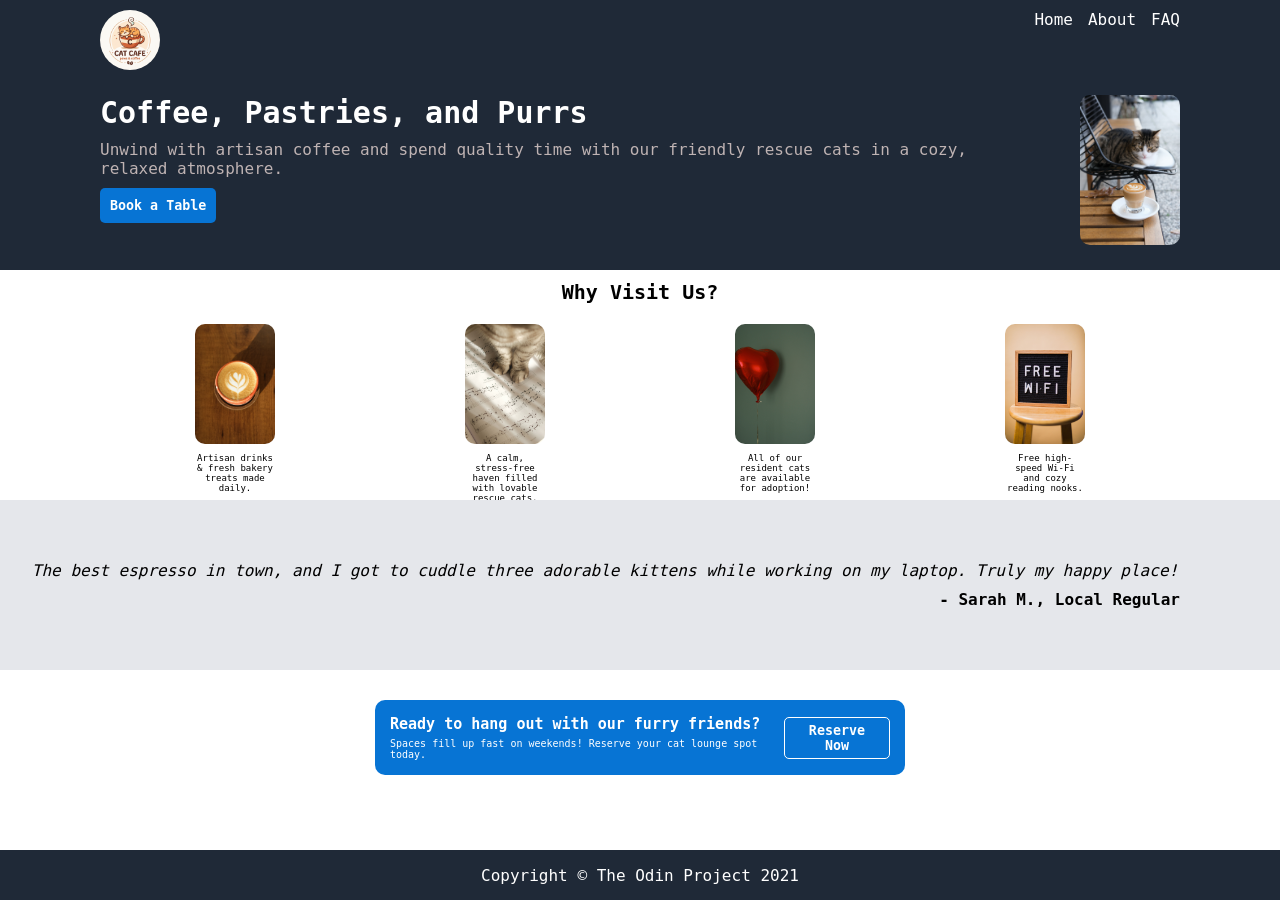
<file: index.html>
<!DOCTYPE html>
<html lang="en">
<head>
  <meta charset="UTF-8">
  <meta name="viewport" content="width=device-width, initial-scale=1.0">
  <title>Purr & Pour</title>
  <link rel="stylesheet" href="style.css">
</head>
<body>
  <div class="header">
    <div class="logo-links">
      <div class="logo">
        <img src="images/cat_cafe_logo.jpeg" class="logo-img">
      </div>
      <div class="links">
        <div class="link-1"><a href="index.html">Home</a></div>
        <div class="link-2"><a href="links/about.html">About</a></div>
        <div class="link-3"><a href="links/faq.html">FAQ</a></div>
      </div>
    </div>
    <div class="textimg">
      <div class="maintext">
        <div class="title">
          Coffee, Pastries, and Purrs
        </div>
        <div class="subtitle">
          Unwind with artisan coffee and spend quality time with our friendly rescue cats in a cozy, relaxed atmosphere.
        </div>
        <div>
          <button class="book-button">
            Book a Table
          </button>
        </div>
      </div>
      <div class="mainimg">
        <img class="catimg" src="images/cat_coffee.jpg">
      </div>
    </div>
  </div>
  <div class="sri">
    <div class="info">Why Visit Us?</div>
    <div class="images">
      <div class="img-container1">
        <img src="images/coffee.jpg">
        <p class="container1-text">Artisan drinks & fresh bakery treats made daily.</p>
      </div>
      <div class="img-container2">
        <img src="images/paws.jpg">
        <p class="container2-text">A calm, stress-free haven filled with lovable rescue cats.</p>
      </div>
      <div class="img-container3">
        <img src="images/heart.jpg">
        <p class="container3-text">All of our resident cats are available for adoption!</p>
      </div>
      <div class="img-container4">
        <img src="images/free_wifi.jpg">
        <p class="container4-text">Free high-speed Wi-Fi and cozy reading nooks.</p>
      </div>
    </div>
  </div>
  <div class="quote">
    <div class="quotetext">
      The best espresso in town, and I got to cuddle three adorable kittens while working on my laptop. Truly my happy place!
    </div>
    <div class="author">
      - Sarah M., Local Regular
    </div>
  </div>
  <div class="cta-space">
    <div class="cta-container">
      <div class="cta-text">
        <div class="cta-title">
          Ready to hang out with our furry friends?
        </div>
        <div class="cta-description">
          Spaces fill up fast on weekends! Reserve your cat lounge spot today.
        </div>
      </div>
      <div>
        <button class="cta-button">
          Reserve Now
        </button>
      </div>
    </div>
  </div>
  <div class="footer">
    Copyright © The Odin Project 2021
  </div>
</body>
</html>
</file>
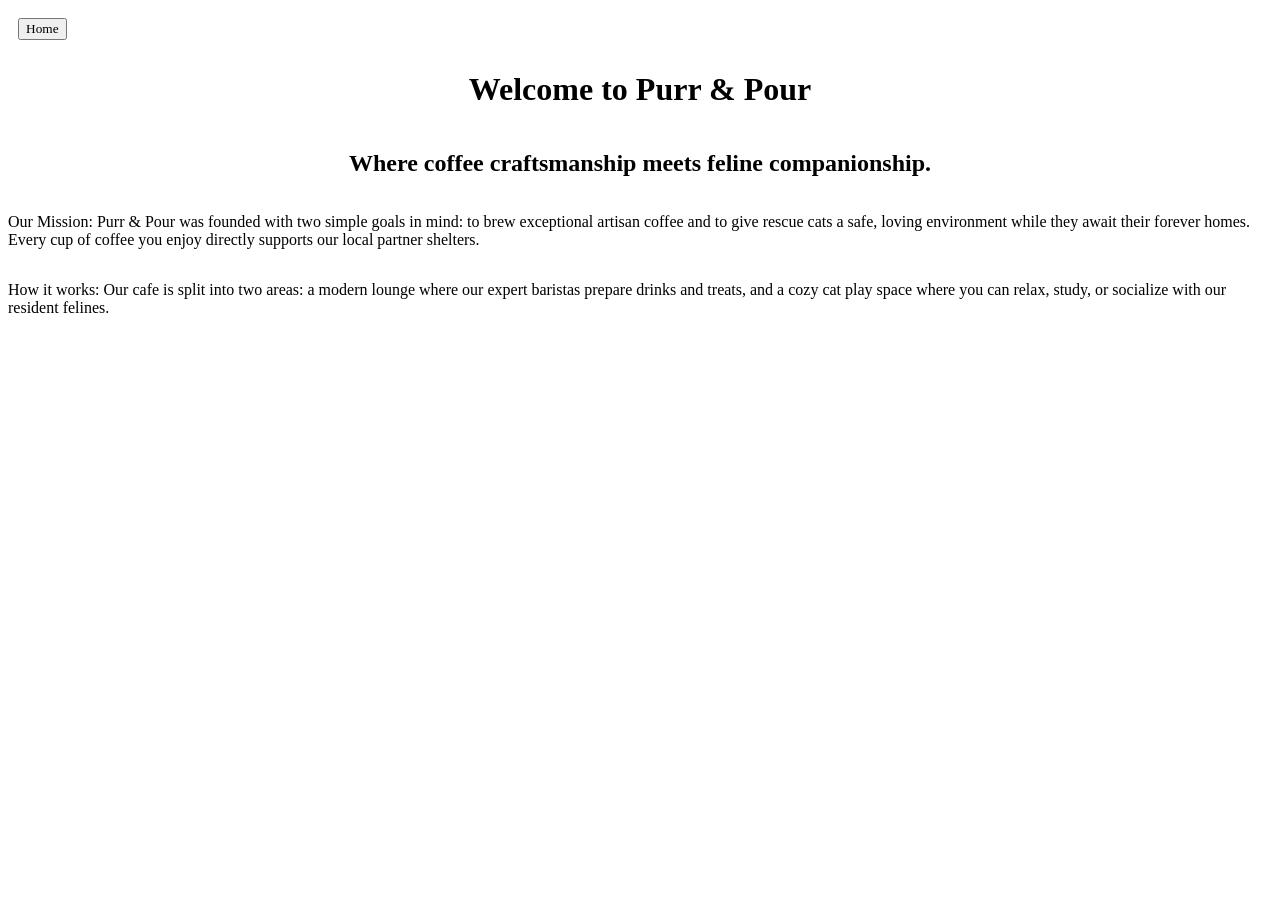
<file: links/about.html>
<!DOCTYPE html>
<html lang="en">
<head>
  <meta charset="UTF-8">
  <meta name="viewport" content="width=device-width, initial-scale=1.0">
  <title>About</title>
  <style>
    body {
      display: flex;
      flex-direction: column;
      justify-content: space-between;
    }

    h1, h2 {
      text-align: center;
    }

    * {
      font-family: roboto;
    }

    .home {
      left: 0;
      top: 0;
      padding: 10px;
    }

    a {
      text-decoration: none;
      color: black
    }

    button {
      cursor: pointer;
      transition: transform 0.25s ease-in-out;
      color: white;
    }

    button:hover {
      transform: scale(1.1);
    }
  </style>
</head>
<body>
  <div class="home">
    <button>
      <a href="../index.html">Home</a>
    </button>
  </div>
  <h1>Welcome to Purr & Pour</h1>
  <h2>Where coffee craftsmanship meets feline companionship.</h2>
  <p>Our Mission: Purr & Pour was founded with two simple goals in mind: to brew exceptional artisan coffee and to give rescue cats a safe, loving environment while they await their forever homes. Every cup of coffee you enjoy directly supports our local partner shelters.</p>
  <p>How it works: Our cafe is split into two areas: a modern lounge where our expert baristas prepare drinks and treats, and a cozy cat play space where you can relax, study, or socialize with our resident felines.</p>
</body>
</html>
</file>
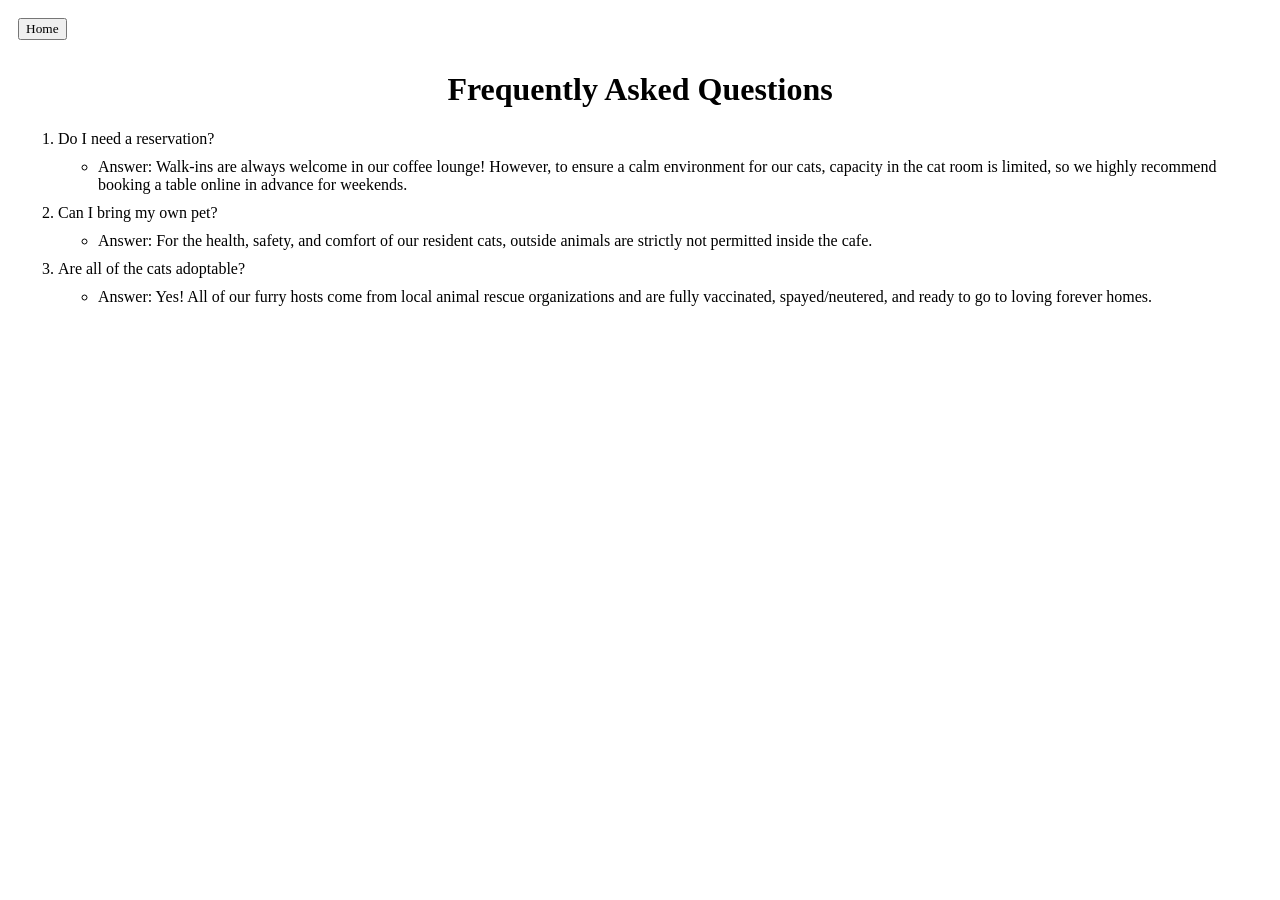
<file: links/faq.html>
<!DOCTYPE html>
<html lang="en">
<head>
    <meta charset="UTF-8">
    <meta name="viewport" content="width=device-width, initial-scale=1.0">
    <title>FAQ</title>
    <style>
      * {
        font-family: roboto;
      }

      h1 {
        text-align: center;
      }

      ol li {
        margin: 10px;
      }

      .home {
        left: 0;
        top: 0;
        padding: 10px;
      }

      a {
        text-decoration: none;
        color: black
      }

      button {
        cursor: pointer;
        transition: transform 0.25s ease-in-out;
        color: white;
      }

      button:hover {
        transform: scale(1.1);
      }
    </style>
</head>
<body>
  <div class="home">
    <button>
      <a href="../index.html">Home</a>
    </button>
  </div>
  <h1>Frequently Asked Questions</h1>
  <ol>
    <li>Do I need a reservation?</li>
      <ul>
        <li>Answer: Walk-ins are always welcome in our coffee lounge! However, to ensure a calm environment for our cats, capacity in the cat room is limited, so we highly recommend booking a table online in advance for weekends.</li>
      </ul>
    <li>Can I bring my own pet?</li>
      <ul>
        <li>Answer: For the health, safety, and comfort of our resident cats, outside animals are strictly not permitted inside the cafe.</li>
      </ul>
    <li>Are all of the cats adoptable?</li>
      <ul>
        <li>Answer: Yes! All of our furry hosts come from local animal rescue organizations and are fully vaccinated, spayed/neutered, and ready to go to loving forever homes.</li>
      </ul>
  </ol>
</body>
</html>
</file>
<file: style.css>
body {
  display: flex;
  flex-direction: column;
  min-height: 100vh;
  margin: 0;
}

a {
  text-decoration: none;
  color: white;
}

.header {
  background-color: #1F2937;
  color: white;
  height: 250px;
  padding-top: 10px;
  padding-bottom: 10px;
}

.header, .sri {
  padding-left: 100px;
  padding-right: 100px;
}
.footer {
  display: flex;
  background-color: #1F2937;
  color: white;
  height: 50px;
  align-items: center;
  justify-content: center;
  margin-top: auto;
  width: 100%;
}

* {
  font-family: Roboto, monospace;
}

.sri, .quote {
  display: flex;
}

.quote {
  background-color: #E5E7EB;
  height: 170px;
  display: flex;
  flex-direction: column;
  justify-content: center;
  align-items: center;
  gap: 10px;
  padding-left: 30px;
  padding-right: 100px;
}

.quotetext {
  font-style: italic;
  font-weight: 100;
}

.author {
  font-weight: bold;
  align-self: flex-end;
}

.sri {
  height: 220px;
  flex-direction: column;
  gap: 20px;
  padding-top: 10px;
}

.info {
  display: flex;
  font-size: 20px;
  justify-content: center;
}

.links {
  display: flex;
  gap: 15px;
}

.logo-img {
  width: auto;
  height: 100%;
}

.logo {
  display: flex;
  justify-content: center;
  align-items: center;
  border-radius: 50%;
  overflow: hidden;
  width: 60px;
  height: 60px;
}

.logo-links {
  display: flex;
  justify-content: space-between;
}

.maintext {
  display: flex;
  flex-direction: column;
  gap: 10px;
}

.title {
  font-weight: 900;
  font-size: 30px;
}

.subtitle {
  color: rgb(191, 179, 179);
}

.book-button {
  color: white;
  background-color: rgb(7, 116, 212);
  border-radius: 5px;
  border: none;
  padding: 10px;
  font-weight: 700;
  transition: box-shadow .25s;
  cursor: pointer;
}

.book-button:hover {
  box-shadow: 0px 10px 20px black;
}

.textimg {
  display: flex;
  justify-content: center;
  gap: 50px;
  padding-top: 25px;
}

.catimg {
  height: auto;
  width: 100px;
  flex-grow: 1;
}

.info {
  font-weight: bold;
}

.images {
  display: flex;
  align-items: baseline;
  justify-content: space-around;
}
.img-container1, .img-container2, .img-container3, .img-container4 {
  display: flex;
  flex-direction: column;
  width: 80px;
  height: auto;
  overflow: hidden;
  justify-content: center;
  transition: transform 0.25s ease;
  cursor: pointer;
}

.container1-text, .container2-text, .container3-text, .container4-text {
  font-size: 9px;
  text-align: center;
}

.img-container1:hover, .img-container2:hover, .img-container3:hover, .img-container4:hover {
  transform: scale(1.05);
}

img {
  border-radius: 10px;
}

.cta-space {
  display: flex;
  justify-content: center;
  align-items: center;
  padding-bottom: 35px;
}
.cta-container {
  display: flex;
  flex-basis: 500px;
  background-color: rgb(7, 116, 212);
  border-radius: 10px;
  margin-top: 30px;
  padding: 15px;
  justify-content: space-between;
  align-items: center;
}

.cta-text {
  display: flex;
  flex-direction: column;
  gap: 5px;
}

.cta-title {
  color: white;
  font-size: 15px;
  font-weight: bold;
}

.cta-description {
  color: white;
  font-size: 10px;
  font-weight: 100;
}

.cta-button {
  color: white;
  background-color: rgb(7, 116, 212);
  border: solid white;
  border-radius: 5px;
  border-width: 1px;
  padding: 5px 10px;
  cursor: pointer;
  font-weight: bold;
  transition: transform 0.25s ease-in-out;
}

.cta-button:hover {
  transform: scale(1.05);
}
</file>
